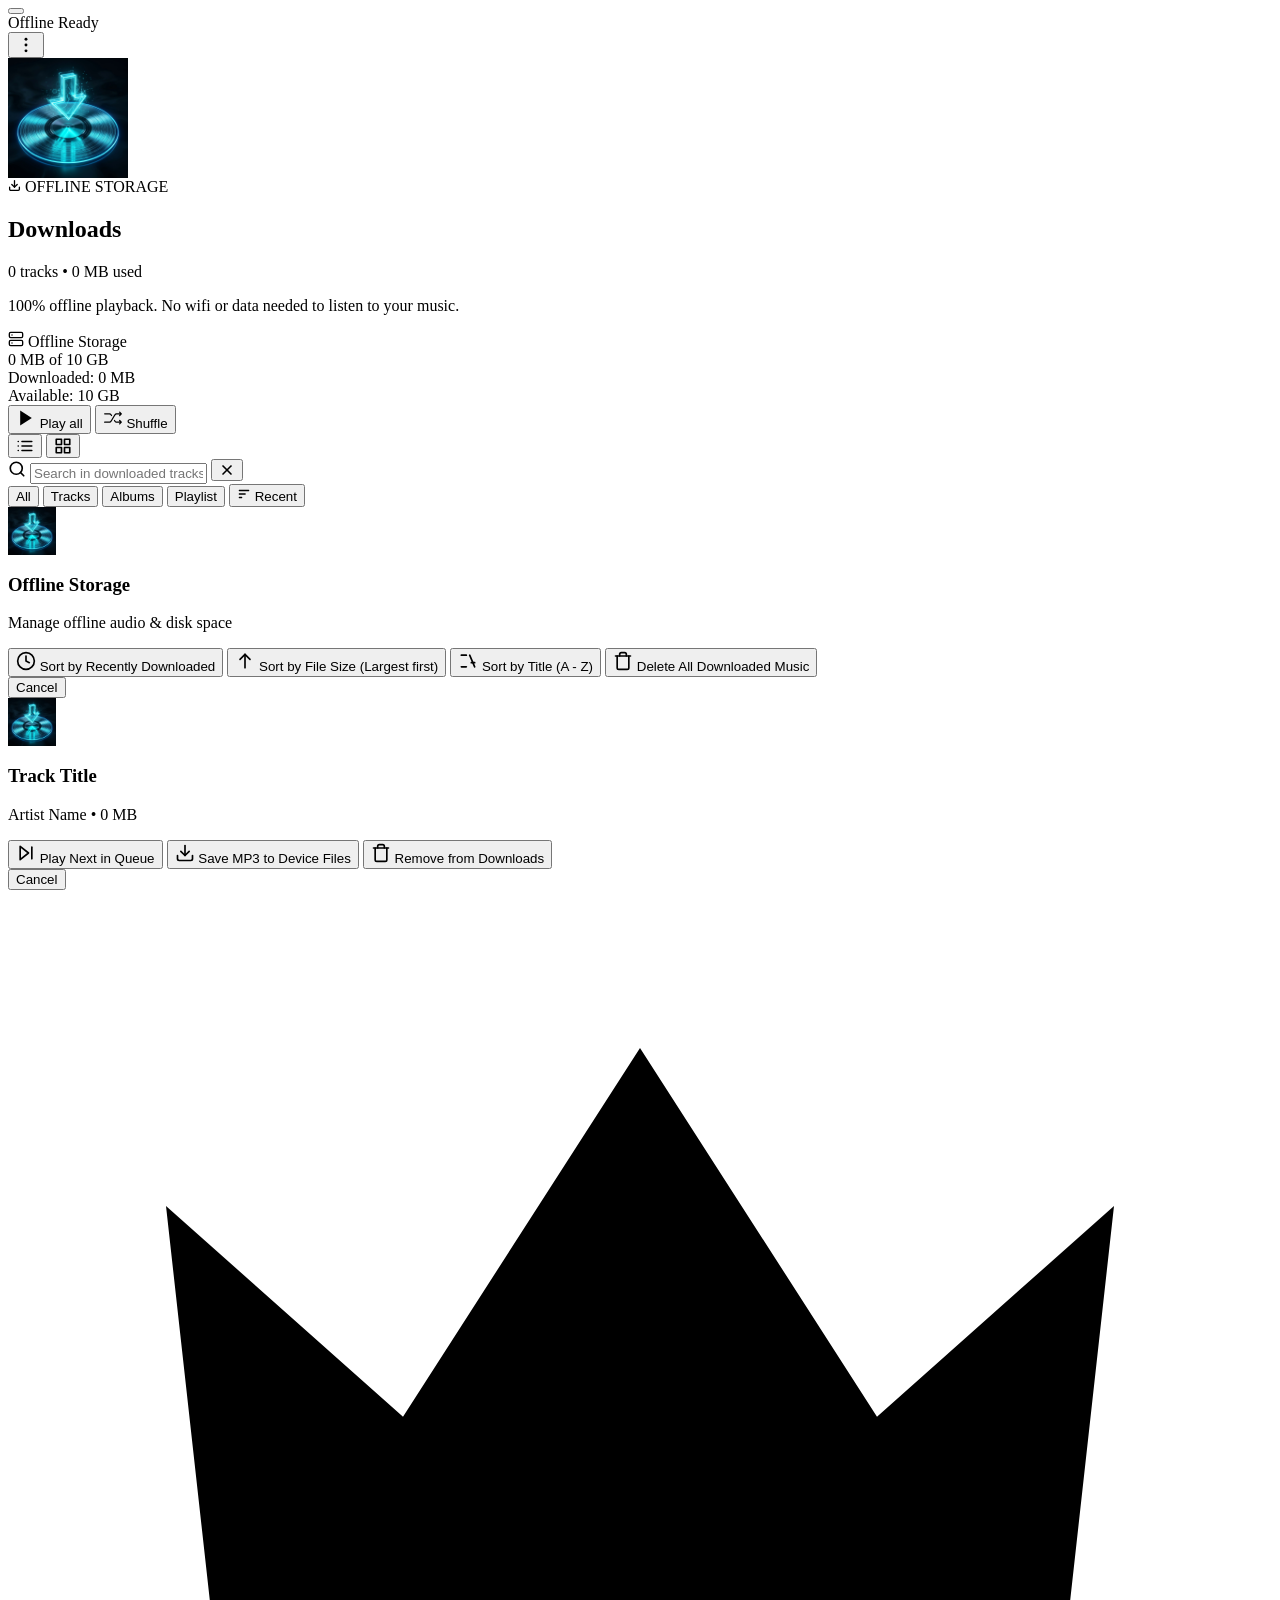
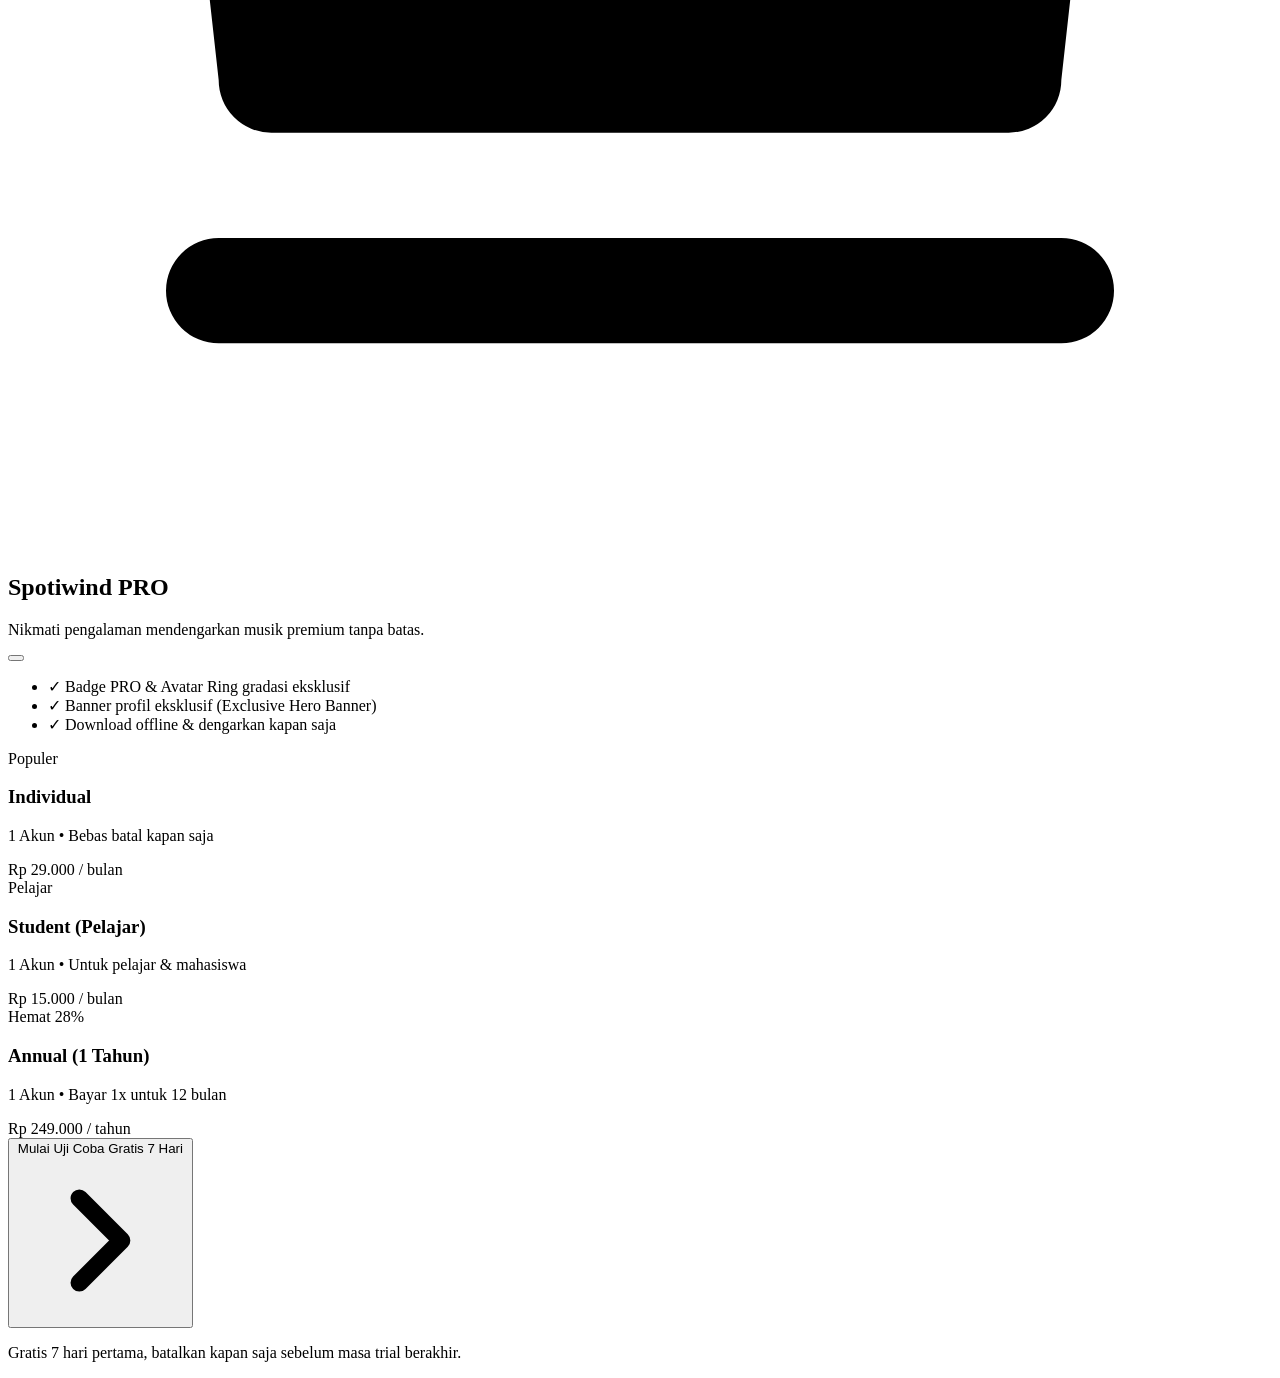
<file: src/pages/downloads-mobile.html>
<!-- Injected into .app-container in home-mobile.html -->

<body>
    <div class="downloads-page-wrapper">
        <!-- Top Sticky Header -->
        <header class="downloads-header" id="downloadsHeader">
            <button id="downloadsBackBtn" class="downloads-back-btn" type="button" aria-label="Back to Library">
                <svg viewBox="0 0 24 24" fill="none" stroke="currentColor" stroke-width="2.3" stroke-linecap="round"
                    stroke-linejoin="round" aria-hidden="true">
                    <line x1="19" y1="12" x2="5" y2="12"></line>
                    <polyline points="12 19 5 12 12 5"></polyline>
                </svg>
            </button>

            <!-- Offline Ready Indicator Badge -->
            <div class="downloads-offline-badge" id="downloadsOfflineBadge">
                <span class="downloads-pulse-dot" aria-hidden="true"></span>
                <span class="downloads-offline-label">Offline Ready</span>
            </div>

            <!-- Global Options More Button -->
            <button id="downloadsMoreBtn" class="downloads-more-btn" type="button" aria-label="Storage options">
                <svg viewBox="0 0 24 24" width="20" height="20" fill="currentColor" aria-hidden="true">
                    <circle cx="12" cy="5" r="1.75" />
                    <circle cx="12" cy="12" r="1.75" />
                    <circle cx="12" cy="19" r="1.75" />
                </svg>
            </button>
        </header>

        <!-- Hero Content Section -->
        <section class="downloads-hero" id="downloadsHero">
            <div class="downloads-cover-box">
                <img src="/public/images/Download%20Image.webp" alt="Downloaded Music Cover" class="downloads-cover-img"
                    width="120" height="120"
                    onerror="this.onerror=null; this.src='../../public/images/Download%20Image.webp';">
                <div class="downloads-cover-glow" aria-hidden="true"></div>
            </div>
            <div class="downloads-meta">
                <div class="downloads-category-tag">
                    <svg viewBox="0 0 24 24" width="13" height="13" fill="none" stroke="currentColor" stroke-width="2.4"
                        stroke-linecap="round" stroke-linejoin="round" aria-hidden="true">
                        <path d="M21 15v4a2 2 0 0 1-2 2H5a2 2 0 0 1-2-2v-4"></path>
                        <polyline points="7 10 12 15 17 10"></polyline>
                        <line x1="12" y1="15" x2="12" y2="3"></line>
                    </svg>
                    <span>OFFLINE STORAGE</span>
                </div>
                <h1 class="downloads-title">Downloads</h1>
                <div class="downloads-stats-row">
                    <span class="downloads-stat-item" id="downloadsTrackCount">0 tracks</span>
                    <span class="downloads-stat-dot">•</span>
                    <span class="downloads-stat-item" id="downloadsStorageSize">0 MB used</span>
                </div>
                <p class="downloads-tagline">100% offline playback. No wifi or data needed to listen to your music.</p>
            </div>
        </section>

        <!-- Interactive Storage Usage Meter Card -->
        <section class="downloads-storage-card" id="downloadsStorageCard" aria-label="Offline Storage Information">
            <div class="storage-card-header">
                <div class="storage-card-title-group">
                    <svg viewBox="0 0 24 24" width="16" height="16" fill="none" stroke="currentColor" stroke-width="2"
                        stroke-linecap="round" stroke-linejoin="round" class="storage-icon" aria-hidden="true">
                        <rect x="2" y="2" width="20" height="8" rx="2" ry="2"></rect>
                        <rect x="2" y="14" width="20" height="8" rx="2" ry="2"></rect>
                        <line x1="6" y1="6" x2="6.01" y2="6"></line>
                        <line x1="6" y1="18" x2="6.01" y2="18"></line>
                    </svg>
                    <span class="storage-card-label">Offline Storage</span>
                </div>
                <span class="storage-usage-text" id="storageUsageSummary">0 MB of 10 GB</span>
            </div>

            <div class="storage-progress-bar-wrapper">
                <div class="storage-progress-bar" id="storageProgressBar" role="progressbar" aria-valuenow="0"
                    aria-valuemin="0" aria-valuemax="100">
                    <div class="storage-fill-spotiwind" id="storageFillSpotiwind" style="width: 0%;"></div>
                </div>
            </div>

            <div class="storage-legend-row">
                <div class="storage-legend-item">
                    <span class="legend-dot dot-spotiwind"></span>
                    <span class="legend-label">Downloaded:</span>
                    <span class="legend-val" id="legendSpotiwindVal">0 MB</span>
                </div>
                <div class="storage-legend-item">
                    <span class="legend-dot dot-free"></span>
                    <span class="legend-label">Available:</span>
                    <span class="legend-val" id="legendFreeVal">10 GB</span>
                </div>
            </div>
        </section>

        <!-- Action Controls Bar (Play all, Shuffle, View Switcher) -->
        <div class="downloads-actions-bar">
            <button id="downloadsPlayAllBtn" class="downloads-play-all-btn" type="button"
                aria-label="Play all downloaded tracks">
                <span class="btn-icon-wrapper" id="downloadsPlayIconWrapper">
                    <svg viewBox="0 0 24 24" width="20" height="20" fill="currentColor" aria-hidden="true">
                        <polygon points="5 3 19 12 5 21 5 3"></polygon>
                    </svg>
                </span>
                <span class="btn-text" id="downloadsPlayAllText">Play all</span>
            </button>

            <button id="downloadsShuffleBtn" class="downloads-shuffle-btn" type="button"
                aria-label="Shuffle play downloaded tracks">
                <svg xmlns="http://www.w3.org/2000/svg" width="20" height="20" viewBox="0 0 24 24" aria-hidden="true">
                    <path d="M0 0h24v24H0z" fill="none" />
                    <path fill="currentColor"
                        d="M2 16.25a.75.75 0 0 0 0 1.5zm8.748-2.163l-.643-.386zm2.504-4.174l.643.386zM22 7l.53.53a.75.75 0 0 0 0-1.06zm-2.53 1.47a.75.75 0 0 0 1.06 1.06zm1.06-4a.75.75 0 1 0-1.06 1.06zm-5.31 2.92l-.369-.653zM2 17.75h3.603v-1.5H2zm9.39-3.277l2.505-4.174l-1.286-.772l-2.504 4.174zm7.007-6.723H22v-1.5h-3.603zm3.073-1.28l-2 2l1.06 1.06l2-2zm1.06 0l-2-2l-1.06 1.06l2 2zm-8.635 3.829c.434-.724.734-1.22 1.006-1.589c.263-.355.468-.543.689-.668l-.739-1.305c-.467.264-.82.627-1.155 1.08c-.326.44-.668 1.011-1.087 1.71zm4.502-4.049c-.815 0-1.48 0-2.025.052c-.562.055-1.054.17-1.521.435l.739 1.305c.22-.125.487-.204.927-.247c.456-.044 1.036-.045 1.88-.045zM5.603 17.75c.815 0 1.48 0 2.025-.052c.562-.055 1.054-.17 1.521-.435l-.739-1.305c-.22.125-.487.204-.927.247c-.456.044-1.036.045-1.88.045zm4.502-4.049c-.435.724-.734 1.22-1.006 1.589c-.263.355-.468.543-.689.668l.74 1.305c.466-.264.819-.627 1.154-1.08c.326-.44.668-1.011 1.087-1.71zM2 6.25a.75.75 0 0 0 0 1.5zM22 17l.53.53a.75.75 0 0 0 0-1.06zm-1.47-2.53a.75.75 0 1 0-1.06 1.06zm-1.06 4a.75.75 0 1 0 1.06 1.06zm-3.345-1.525l.144-.736zm-1.682-2.33a.75.75 0 1 0-1.286.77zm.025 1.391l.558-.501zm-6.593-8.95l.143-.737zm1.682 2.33a.75.75 0 0 0 1.286-.772zm-.025-1.393l-.558.502zM2 7.75h4.668v-1.5H2zm15.332 10H22v-1.5h-4.668zm5.198-1.28l-2-2l-1.06 1.06l2 2zm-1.06 0l-2 2l1.06 1.06l2-2zm-4.138-.22c-.645 0-.867-.003-1.063-.041l-.287 1.472c.372.072.765.069 1.35.069zm-4.175-.864c.3.502.5.84.754 1.122l1.115-1.003c-.134-.149-.25-.337-.583-.89zm3.112.823a2.25 2.25 0 0 1-1.243-.704l-1.115 1.003a3.75 3.75 0 0 0 2.071 1.173zM6.668 7.75c.645 0 .867.003 1.063.041l.287-1.472c-.372-.072-.765-.069-1.35-.069zm4.175.864c-.3-.502-.5-.84-.754-1.122L8.974 8.495c.134.149.25.337.583.89zm-3.112-.823c.48.094.916.34 1.243.704l1.115-1.003a3.75 3.75 0 0 0-2.071-1.173z" />
                </svg>
                <span>Shuffle</span>
            </button>

            <!-- Layout Switcher (List vs Grid) -->
            <div class="downloads-view-toggle-group">
                <button type="button" id="downloadsViewListBtn" class="downloads-view-btn is-active"
                    aria-label="List view">
                    <svg viewBox="0 0 24 24" width="18" height="18" fill="none" stroke="currentColor" stroke-width="2.2"
                        stroke-linecap="round" stroke-linejoin="round">
                        <line x1="8" y1="6" x2="21" y2="6"></line>
                        <line x1="8" y1="12" x2="21" y2="12"></line>
                        <line x1="8" y1="18" x2="21" y2="18"></line>
                        <line x1="3" y1="6" x2="3.01" y2="6"></line>
                        <line x1="3" y1="12" x2="3.01" y2="12"></line>
                        <line x1="3" y1="18" x2="3.01" y2="18"></line>
                    </svg>
                </button>
                <button type="button" id="downloadsViewGridBtn" class="downloads-view-btn" aria-label="Grid view">
                    <svg viewBox="0 0 24 24" width="18" height="18" fill="none" stroke="currentColor" stroke-width="2.2"
                        stroke-linecap="round" stroke-linejoin="round">
                        <rect x="3" y="3" width="7" height="7"></rect>
                        <rect x="14" y="3" width="7" height="7"></rect>
                        <rect x="14" y="14" width="7" height="7"></rect>
                        <rect x="3" y="14" width="7" height="7"></rect>
                    </svg>
                </button>
            </div>
        </div>

        <!-- Search Box & Filter Chips Section -->
        <div class="downloads-filter-section">
            <div class="downloads-search-box">
                <svg class="downloads-search-icon" viewBox="0 0 24 24" width="18" height="18" fill="none"
                    stroke="currentColor" stroke-width="2.2" stroke-linecap="round" stroke-linejoin="round"
                    aria-hidden="true">
                    <circle cx="11" cy="11" r="8"></circle>
                    <line x1="21" y1="21" x2="16.65" y2="16.65"></line>
                </svg>
                <input type="text" id="downloadsSearchInput" class="downloads-search-input"
                    placeholder="Search in downloaded tracks..." autocomplete="off" spellcheck="false"
                    aria-label="Search downloaded tracks">
                <button type="button" id="downloadsSearchClearBtn" class="downloads-search-clear-btn hidden"
                    aria-label="Clear search">
                    <svg viewBox="0 0 24 24" width="16" height="16" fill="none" stroke="currentColor" stroke-width="2.5"
                        stroke-linecap="round" stroke-linejoin="round" aria-hidden="true">
                        <line x1="18" y1="6" x2="6" y2="18"></line>
                        <line x1="6" y1="6" x2="18" y2="18"></line>
                    </svg>
                </button>
            </div>

            <!-- Horizontal Filter Chips -->
            <div class="downloads-chips-row" role="tablist" aria-label="Filter download categories">
                <button type="button" class="downloads-chip is-active" data-filter="all">All</button>
                <button type="button" class="downloads-chip" data-filter="tracks">Tracks</button>
                <button type="button" class="downloads-chip" data-filter="albums">Albums</button>
                <button type="button" class="downloads-chip" data-filter="playlists">Playlist</button>

                <!-- Sort Dropdown Trigger -->
                <button type="button" id="downloadsSortTriggerBtn" class="downloads-sort-btn"
                    aria-label="Sort downloads">
                    <svg viewBox="0 0 24 24" width="14" height="14" fill="none" stroke="currentColor" stroke-width="2.2"
                        stroke-linecap="round" stroke-linejoin="round">
                        <line x1="4" y1="6" x2="20" y2="6"></line>
                        <line x1="4" y1="12" x2="14" y2="12"></line>
                        <line x1="4" y1="18" x2="8" y2="18"></line>
                    </svg>
                    <span id="downloadsSortLabel">Recent</span>
                </button>
            </div>
        </div>

        <!-- Downloaded Tracks List Section -->
        <section class="downloads-list-section">
            <div id="downloadsTrackList" class="downloads-list view-list">
                <!-- Skeletons rendered initially by JS or fallback -->
                <div class="download-song-skeleton skeleton">
                    <div class="skeleton-art"></div>
                    <div class="skeleton-info">
                        <div class="skeleton-line-title"></div>
                        <div class="skeleton-line-sub"></div>
                    </div>
                    <div class="skeleton-actions"></div>
                </div>
                <div class="download-song-skeleton skeleton">
                    <div class="skeleton-art"></div>
                    <div class="skeleton-info">
                        <div class="skeleton-line-title"></div>
                        <div class="skeleton-line-sub"></div>
                    </div>
                    <div class="skeleton-actions"></div>
                </div>
                <div class="download-song-skeleton skeleton">
                    <div class="skeleton-art"></div>
                    <div class="skeleton-info">
                        <div class="skeleton-line-title"></div>
                        <div class="skeleton-line-sub"></div>
                    </div>
                    <div class="skeleton-actions"></div>
                </div>
            </div>
        </section>
    </div>

    <!-- Global Downloads Options Bottom Sheet Modal -->
    <div id="downloadsGlobalOptionsModal" class="downloads-options-modal hidden" inert>
        <div class="downloads-options-backdrop" id="downloadsGlobalBackdrop"></div>
        <div class="downloads-options-sheet" id="downloadsGlobalSheet">
            <div class="downloads-options-handle-wrapper">
                <div class="downloads-options-handle"></div>
            </div>
            <div class="downloads-options-header">
                <img src="/public/images/Download%20Image.webp" alt="Downloaded Music" class="downloads-options-photo"
                    width="48" height="48"
                    onerror="this.onerror=null; this.src='../../public/images/Download%20Image.webp';">
                <div class="downloads-options-info">
                    <h3 class="downloads-options-name">Offline Storage</h3>
                    <p class="downloads-options-sub" id="downloadsGlobalOptionsSub">Manage offline audio & disk space
                    </p>
                </div>
            </div>
            <div class="downloads-options-list">
                <button type="button" class="downloads-option-item" id="optSortRecent">
                    <svg viewBox="0 0 24 24" width="20" height="20" fill="none" stroke="currentColor" stroke-width="2"
                        stroke-linecap="round" stroke-linejoin="round">
                        <circle cx="12" cy="12" r="10"></circle>
                        <polyline points="12 6 12 12 16 14"></polyline>
                    </svg>
                    <span>Sort by Recently Downloaded</span>
                </button>
                <button type="button" class="downloads-option-item" id="optSortSize">
                    <svg viewBox="0 0 24 24" width="20" height="20" fill="none" stroke="currentColor" stroke-width="2"
                        stroke-linecap="round" stroke-linejoin="round">
                        <line x1="12" y1="20" x2="12" y2="4"></line>
                        <polyline points="6 10 12 4 18 10"></polyline>
                    </svg>
                    <span>Sort by File Size (Largest first)</span>
                </button>
                <button type="button" class="downloads-option-item" id="optSortAlpha">
                    <svg viewBox="0 0 24 24" width="20" height="20" fill="none" stroke="currentColor" stroke-width="2"
                        stroke-linecap="round" stroke-linejoin="round">
                        <path d="M4 19h6"></path>
                        <path d="M4 5h6"></path>
                        <path d="M14 5l6 14"></path>
                        <path d="M16 14h4"></path>
                    </svg>
                    <span>Sort by Title (A - Z)</span>
                </button>
                <button type="button" class="downloads-option-item item-danger" id="optClearAllDownloads">
                    <svg viewBox="0 0 24 24" width="20" height="20" fill="none" stroke="currentColor" stroke-width="2"
                        stroke-linecap="round" stroke-linejoin="round">
                        <polyline points="3 6 5 6 21 6"></polyline>
                        <path d="M19 6v14a2 2 0 0 1-2 2H7a2 2 0 0 1-2-2V6m3 0V4a2 2 0 0 1 2-2h4a2 2 0 0 1 2 2v2"></path>
                    </svg>
                    <span>Delete All Downloaded Music</span>
                </button>
            </div>
            <button type="button" class="downloads-options-close-btn" id="downloadsGlobalCloseBtn">Cancel</button>
        </div>
    </div>

    <!-- Per-Song Options Bottom Sheet Modal -->
    <div id="downloadsSongOptionsModal" class="downloads-options-modal hidden" inert>
        <div class="downloads-options-backdrop" id="downloadsSongBackdrop"></div>
        <div class="downloads-options-sheet" id="downloadsSongSheet">
            <div class="downloads-options-handle-wrapper">
                <div class="downloads-options-handle"></div>
            </div>
            <div class="downloads-options-header">
                <img id="songOptionsCover" src="/public/images/Download%20Image.webp" alt="Track Cover"
                    class="downloads-options-photo" width="48" height="48">
                <div class="downloads-options-info">
                    <h3 class="downloads-options-name" id="songOptionsTitle">Track Title</h3>
                    <p class="downloads-options-sub" id="songOptionsArtist">Artist Name • 0 MB</p>
                </div>
            </div>
            <div class="downloads-options-list">
                <button type="button" class="downloads-option-item" id="optSongPlayNext">
                    <svg viewBox="0 0 24 24" width="20" height="20" fill="none" stroke="currentColor" stroke-width="2"
                        stroke-linecap="round" stroke-linejoin="round">
                        <polygon points="5 4 15 12 5 20 5 4"></polygon>
                        <line x1="19" y1="5" x2="19" y2="19"></line>
                    </svg>
                    <span>Play Next in Queue</span>
                </button>
                <button type="button" class="downloads-option-item" id="optSongExportMp3">
                    <svg viewBox="0 0 24 24" width="20" height="20" fill="none" stroke="currentColor" stroke-width="2"
                        stroke-linecap="round" stroke-linejoin="round">
                        <path d="M21 15v4a2 2 0 0 1-2 2H5a2 2 0 0 1-2-2v-4"></path>
                        <polyline points="7 10 12 15 17 10"></polyline>
                        <line x1="12" y1="15" x2="12" y2="3"></line>
                    </svg>
                    <span>Save MP3 to Device Files</span>
                </button>
                <button type="button" class="downloads-option-item item-danger" id="optSongRemoveDownload">
                    <svg viewBox="0 0 24 24" width="20" height="20" fill="none" stroke="currentColor" stroke-width="2"
                        stroke-linecap="round" stroke-linejoin="round">
                        <polyline points="3 6 5 6 21 6"></polyline>
                        <path d="M19 6v14a2 2 0 0 1-2 2H7a2 2 0 0 1-2-2V6m3 0V4a2 2 0 0 1 2-2h4a2 2 0 0 1 2 2v2"></path>
                    </svg>
                    <span>Remove from Downloads</span>
                </button>
            </div>
            <button type="button" class="downloads-options-close-btn" id="downloadsSongCloseBtn">Cancel</button>
        </div>
    </div>

    <!-- Subscription Plans Modal (Upgrade to PRO) -->
    <div id="proSubscriptionModal" class="pro-subscription-modal hidden" aria-hidden="true" inert>
        <div class="pro-modal-backdrop"></div>
        <div class="pro-modal-sheet" role="dialog" aria-labelledby="proModalTitle">
            <div class="pro-modal-handle-bar" aria-hidden="true"></div>

            <header class="pro-modal-header">
                <div class="pro-modal-crown" aria-hidden="true">
                    <svg viewBox="0 0 24 24" fill="currentColor">
                        <path
                            d="M5 16h14a1 1 0 0 0 1-1L21 6l-4.5 4L12 3 7.5 10 3 6l1 9a1 1 0 0 0 1 1zm-1 2a1 1 0 0 0 0 2h16a1 1 0 1 0 0-2H4z" />
                    </svg>
                </div>
                <h2 id="proModalTitle" class="pro-modal-title">Spotiwind PRO</h2>
                <p class="pro-modal-subtitle">Nikmati pengalaman mendengarkan musik premium tanpa batas.</p>
                <button id="closeSubscriptionModalBtn" class="pro-modal-close-btn" type="button" aria-label="Tutup">
                    <svg viewBox="0 0 24 24" fill="none" stroke="currentColor" stroke-width="2.5" stroke-linecap="round"
                        stroke-linejoin="round">
                        <line x1="18" y1="6" x2="6" y2="18"></line>
                        <line x1="6" y1="6" x2="18" y2="18"></line>
                    </svg>
                </button>
            </header>

            <!-- Benefits List -->
            <ul class="pro-benefits-list">
                <li class="pro-benefit-item">
                    <span class="pro-check-icon">✓</span>
                    <span>Badge PRO & Avatar Ring gradasi eksklusif</span>
                </li>
                <li class="pro-benefit-item">
                    <span class="pro-check-icon">✓</span>
                    <span>Banner profil eksklusif (Exclusive Hero Banner)</span>
                </li>
                <li class="pro-benefit-item">
                    <span class="pro-check-icon">✓</span>
                    <span>Download offline & dengarkan kapan saja</span>
                </li>
            </ul>

            <!-- Plans Cards -->
            <div class="pro-plans-container" role="radiogroup" aria-label="Pilihan Paket Langganan">
                <!-- Plan 1: Individual Monthly -->
                <div class="pro-plan-card is-selected" role="radio" aria-checked="true" tabindex="0"
                    data-plan-id="individual" data-plan-name="Individual Monthly" data-plan-price="Rp 29.000">
                    <div class="pro-plan-badge">Populer</div>
                    <div class="pro-plan-info">
                        <h3 class="pro-plan-name">Individual</h3>
                        <p class="pro-plan-desc">1 Akun • Bebas batal kapan saja</p>
                    </div>
                    <div class="pro-plan-pricing">
                        <span class="pro-price">Rp 29.000</span>
                        <span class="pro-period">/ bulan</span>
                    </div>
                </div>

                <!-- Plan 2: Student -->
                <div class="pro-plan-card" role="radio" aria-checked="false" tabindex="0" data-plan-id="student"
                    data-plan-name="Student Plan" data-plan-price="Rp 15.000">
                    <div class="pro-plan-badge badge-student">Pelajar</div>
                    <div class="pro-plan-info">
                        <h3 class="pro-plan-name">Student (Pelajar)</h3>
                        <p class="pro-plan-desc">1 Akun • Untuk pelajar & mahasiswa</p>
                    </div>
                    <div class="pro-plan-pricing">
                        <span class="pro-price">Rp 15.000</span>
                        <span class="pro-period">/ bulan</span>
                    </div>
                </div>

                <!-- Plan 3: Annual Best Value -->
                <div class="pro-plan-card" role="radio" aria-checked="false" tabindex="0" data-plan-id="annual"
                    data-plan-name="Annual Best Value" data-plan-price="Rp 249.000">
                    <div class="pro-plan-badge badge-annual">Hemat 28%</div>
                    <div class="pro-plan-info">
                        <h3 class="pro-plan-name">Annual (1 Tahun)</h3>
                        <p class="pro-plan-desc">1 Akun • Bayar 1x untuk 12 bulan</p>
                    </div>
                    <div class="pro-plan-pricing">
                        <span class="pro-price">Rp 249.000</span>
                        <span class="pro-period">/ tahun</span>
                    </div>
                </div>
            </div>

            <!-- Footer Action -->
            <div class="pro-modal-footer">
                <button id="activateProTrialBtn" class="pro-modal-subscribe-btn" type="button">
                    <span>Mulai Uji Coba Gratis 7 Hari</span>
                    <svg viewBox="0 0 24 24" fill="none" stroke="currentColor" stroke-width="2.5" stroke-linecap="round"
                        stroke-linejoin="round">
                        <polyline points="9 18 15 12 9 6"></polyline>
                    </svg>
                </button>
                <p class="pro-footer-note">Gratis 7 hari pertama, batalkan kapan saja sebelum masa trial berakhir.</p>
            </div>
        </div>
    </div>
</body>
</file>
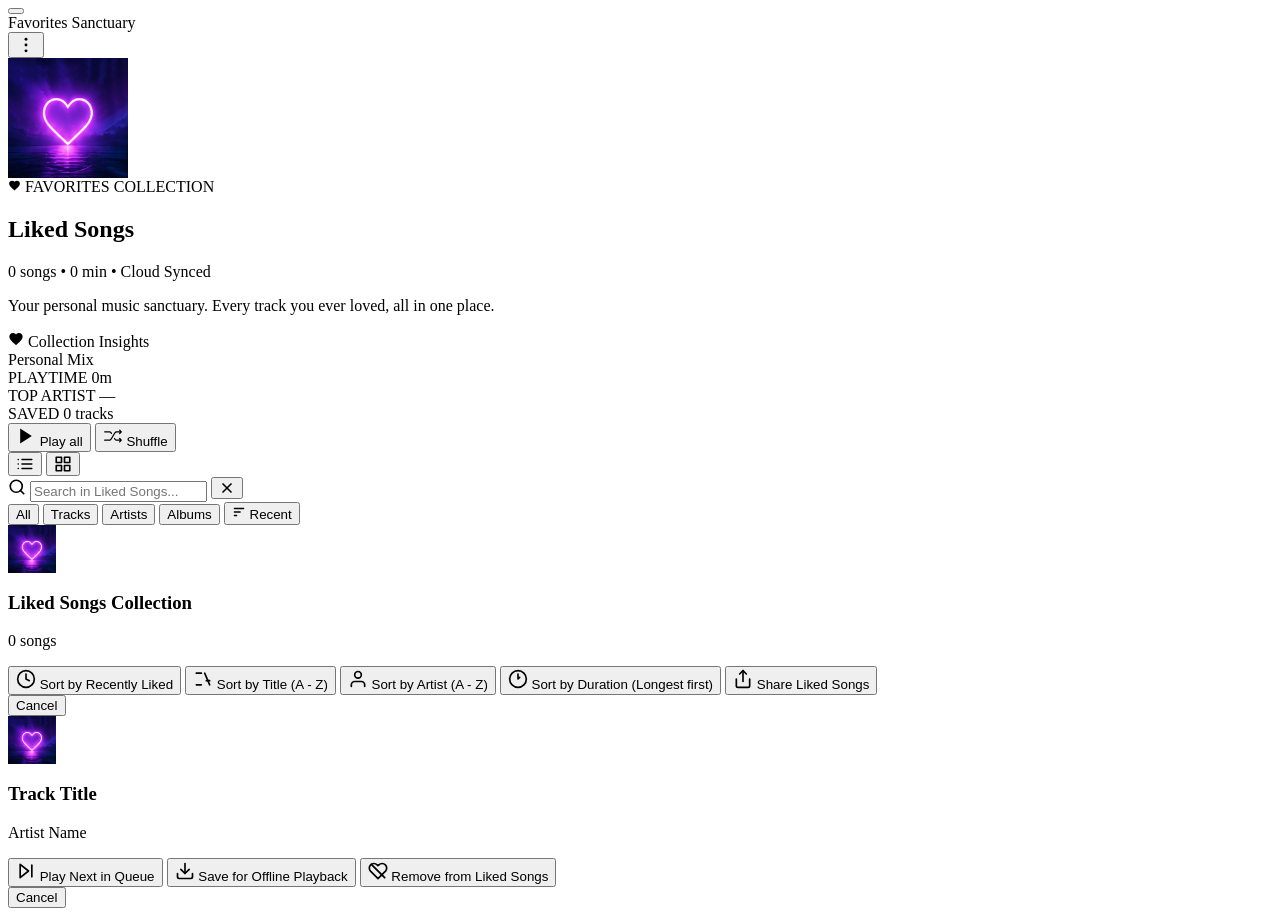
<file: src/pages/liked-songs-mobile.html>
<!-- Injected into .app-container in home-mobile.html -->

<body>
    <div class="liked-songs-page-wrapper">
        <!-- Top Sticky Header -->
        <header class="liked-songs-header" id="likedSongsHeader">
            <button id="likedSongsBackBtn" class="liked-songs-back-btn" type="button" aria-label="Back to Library">
                <svg viewBox="0 0 24 24" fill="none" stroke="currentColor" stroke-width="2.3" stroke-linecap="round"
                    stroke-linejoin="round" aria-hidden="true">
                    <line x1="19" y1="12" x2="5" y2="12"></line>
                    <polyline points="12 19 5 12 12 5"></polyline>
                </svg>
            </button>

            <!-- Center Status Floating Badge -->
            <div class="liked-songs-status-badge" id="likedSongsStatusBadge">
                <span class="liked-pulse-dot" aria-hidden="true"></span>
                <span class="liked-status-label">Favorites Sanctuary</span>
            </div>

            <button id="likedSongsMoreBtn" class="liked-songs-more-btn" type="button" aria-label="Liked songs options">
                <svg viewBox="0 0 24 24" width="20" height="20" fill="currentColor" aria-hidden="true">
                    <circle cx="12" cy="5" r="1.75" />
                    <circle cx="12" cy="12" r="1.75" />
                    <circle cx="12" cy="19" r="1.75" />
                </svg>
            </button>
        </header>

        <!-- Liked Songs Hero Content Section -->
        <section class="liked-songs-hero" id="likedSongsHero">
            <div class="liked-songs-cover-box">
                <img src="/public/images/Liked%20Image.webp" alt="Liked Songs Cover" class="liked-songs-cover-img" width="120" height="120"
                    onerror="this.onerror=null; this.src='../../public/images/Liked%20Image.webp';">
                <div class="liked-songs-cover-glow" aria-hidden="true"></div>
            </div>
            <div class="liked-songs-meta">
                <div class="liked-songs-category-tag">
                    <svg viewBox="0 0 24 24" width="13" height="13" fill="currentColor" aria-hidden="true">
                        <path d="M12 21.35l-1.45-1.32C5.4 15.36 2 12.28 2 8.5 2 5.42 4.42 3 7.5 3c1.74 0 3.41.81 4.5 2.09C13.09 3.81 14.76 3 16.5 3 19.58 3 22 5.42 22 8.5c0 3.78-3.4 6.86-8.55 11.54L12 21.35z"/>
                    </svg>
                    <span>FAVORITES COLLECTION</span>
                </div>
                <h1 class="liked-songs-title">Liked Songs</h1>
                <div class="liked-songs-stats-row">
                    <span class="liked-stat-item" id="likedSongsCount">0 songs</span>
                    <span class="liked-stat-dot">•</span>
                    <span class="liked-stat-item" id="likedSongsDuration">0 min</span>
                    <span class="liked-stat-dot">•</span>
                    <span class="liked-stat-item liked-stat-synced" id="likedSongsSyncStatus">Cloud Synced</span>
                </div>
                <p class="liked-songs-tagline">Your personal music sanctuary. Every track you ever loved, all in one place.</p>
            </div>
        </section>

        <!-- Interactive Collection Insights Card -->
        <section class="liked-songs-insights-card" id="likedSongsInsightsCard" aria-label="Collection Insights">
            <div class="insights-card-header">
                <div class="insights-card-title-group">
                    <svg viewBox="0 0 24 24" width="16" height="16" fill="currentColor" class="insights-icon" aria-hidden="true">
                        <path d="M12 21.35l-1.45-1.32C5.4 15.36 2 12.28 2 8.5 2 5.42 4.42 3 7.5 3c1.74 0 3.41.81 4.5 2.09C13.09 3.81 14.76 3 16.5 3 19.58 3 22 5.42 22 8.5c0 3.78-3.4 6.86-8.55 11.54L12 21.35z"/>
                    </svg>
                    <span class="insights-card-label">Collection Insights</span>
                </div>
                <span class="insights-card-badge" id="insightsVibeBadge">Personal Mix</span>
            </div>

            <div class="insights-metrics-grid">
                <div class="insights-metric-box">
                    <span class="insights-metric-label">PLAYTIME</span>
                    <span class="insights-metric-val" id="insightsPlaytimeVal">0m</span>
                </div>
                <div class="insights-metric-box">
                    <span class="insights-metric-label">TOP ARTIST</span>
                    <span class="insights-metric-val" id="insightsTopArtistVal">—</span>
                </div>
                <div class="insights-metric-box">
                    <span class="insights-metric-label">SAVED</span>
                    <span class="insights-metric-val" id="insightsSavedVal">0 tracks</span>
                </div>
            </div>

            <div class="insights-accent-bar" aria-hidden="true"></div>
        </section>

        <!-- Action Controls Bar (Play all, Shuffle, View Switcher) -->
        <div class="liked-songs-actions-bar">
            <button id="likedSongsPlayAllBtn" class="liked-songs-play-all-btn" type="button"
                aria-label="Play all liked songs">
                <span class="btn-icon-wrapper" id="likedPlayIconWrapper">
                    <svg viewBox="0 0 24 24" width="20" height="20" fill="currentColor" aria-hidden="true">
                        <polygon points="5 3 19 12 5 21 5 3"></polygon>
                    </svg>
                </span>
                <span class="btn-text" id="likedPlayAllText">Play all</span>
            </button>

            <button id="likedSongsShuffleBtn" class="liked-songs-shuffle-btn" type="button"
                aria-label="Shuffle play liked songs">
                <svg xmlns="http://www.w3.org/2000/svg" width="20" height="20" viewBox="0 0 24 24" aria-hidden="true">
                    <path d="M0 0h24v24H0z" fill="none" />
                    <path fill="currentColor"
                        d="M2 16.25a.75.75 0 0 0 0 1.5zm8.748-2.163l-.643-.386zm2.504-4.174l.643.386zM22 7l.53.53a.75.75 0 0 0 0-1.06zm-2.53 1.47a.75.75 0 0 0 1.06 1.06zm1.06-4a.75.75 0 1 0-1.06 1.06zm-5.31 2.92l-.369-.653zM2 17.75h3.603v-1.5H2zm9.39-3.277l2.505-4.174l-1.286-.772l-2.504 4.174zm7.007-6.723H22v-1.5h-3.603zm3.073-1.28l-2 2l1.06 1.06l2-2zm1.06 0l-2-2l-1.06 1.06l2 2zm-8.635 3.829c.434-.724.734-1.22 1.006-1.589c.263-.355.468-.543.689-.668l-.739-1.305c-.467.264-.82.627-1.155 1.08c-.326.44-.668 1.011-1.087 1.71zm4.502-4.049c-.815 0-1.48 0-2.025.052c-.562.055-1.054.17-1.521.435l.739 1.305c.22-.125.487-.204.927-.247c.456-.044 1.036-.045 1.88-.045zM5.603 17.75c.815 0 1.48 0 2.025-.052c.562-.055 1.054-.17 1.521-.435l-.739-1.305c-.22.125-.487.204-.927.247c-.456.044-1.036.045-1.88.045zm4.502-4.049c-.435.724-.734 1.22-1.006 1.589c-.263.355-.468.543-.689.668l.74 1.305c.466-.264.819-.627 1.154-1.08c.326-.44.668-1.011 1.087-1.71zM2 6.25a.75.75 0 0 0 0 1.5zM22 17l.53.53a.75.75 0 0 0 0-1.06zm-1.47-2.53a.75.75 0 1 0-1.06 1.06zm-1.06 4a.75.75 0 1 0 1.06 1.06zm-3.345-1.525l.144-.736zm-1.682-2.33a.75.75 0 1 0-1.286.77zm.025 1.391l.558-.501zm-6.593-8.95l.143-.737zm1.682 2.33a.75.75 0 0 0 1.286-.772zm-.025-1.393l-.558.502zM2 7.75h4.668v-1.5H2zm15.332 10H22v-1.5h-4.668zm5.198-1.28l-2-2l-1.06 1.06l2 2zm-1.06 0l-2 2l1.06 1.06l2-2zm-4.138-.22c-.645 0-.867-.003-1.063-.041l-.287 1.472c.372.072.765.069 1.35.069zm-4.175-.864c.3.502.5.84.754 1.122l1.115-1.003c-.134-.149-.25-.337-.583-.89zm3.112.823a2.25 2.25 0 0 1-1.243-.704l-1.115 1.003a3.75 3.75 0 0 0 2.071 1.173zM6.668 7.75c.645 0 .867.003 1.063.041l.287-1.472c-.372-.072-.765-.069-1.35-.069zm4.175.864c-.3-.502-.5-.84-.754-1.122L8.974 8.495c.134.149.25.337.583.89zm-3.112-.823c.48.094.916.34 1.243.704l1.115-1.003a3.75 3.75 0 0 0-2.071-1.173z" />
                </svg>
                <span>Shuffle</span>
            </button>

            <!-- Layout Switcher (List vs Grid) -->
            <div class="liked-songs-view-toggle-group">
                <button type="button" id="likedViewListBtn" class="liked-view-btn is-active"
                    aria-label="List view">
                    <svg viewBox="0 0 24 24" width="18" height="18" fill="none" stroke="currentColor" stroke-width="2.2"
                        stroke-linecap="round" stroke-linejoin="round">
                        <line x1="8" y1="6" x2="21" y2="6"></line>
                        <line x1="8" y1="12" x2="21" y2="12"></line>
                        <line x1="8" y1="18" x2="21" y2="18"></line>
                        <line x1="3" y1="6" x2="3.01" y2="6"></line>
                        <line x1="3" y1="12" x2="3.01" y2="12"></line>
                        <line x1="3" y1="18" x2="3.01" y2="18"></line>
                    </svg>
                </button>
                <button type="button" id="likedViewGridBtn" class="liked-view-btn" aria-label="Grid view">
                    <svg viewBox="0 0 24 24" width="18" height="18" fill="none" stroke="currentColor" stroke-width="2.2"
                        stroke-linecap="round" stroke-linejoin="round">
                        <rect x="3" y="3" width="7" height="7"></rect>
                        <rect x="14" y="3" width="7" height="7"></rect>
                        <rect x="14" y="14" width="7" height="7"></rect>
                        <rect x="3" y="14" width="7" height="7"></rect>
                    </svg>
                </button>
            </div>
        </div>

        <!-- Search Box & Filter Chips Section -->
        <div class="liked-songs-filter-section">
            <div class="liked-songs-search-box">
                <svg class="liked-songs-search-icon" viewBox="0 0 24 24" width="18" height="18" fill="none"
                    stroke="currentColor" stroke-width="2.2" stroke-linecap="round" stroke-linejoin="round"
                    aria-hidden="true">
                    <circle cx="11" cy="11" r="8"></circle>
                    <line x1="21" y1="21" x2="16.65" y2="16.65"></line>
                </svg>
                <input type="text" id="likedSongsSearchInput" class="liked-songs-search-input"
                    placeholder="Search in Liked Songs..." autocomplete="off" spellcheck="false"
                    aria-label="Search liked songs">
                <button type="button" id="likedSongsSearchClearBtn" class="liked-songs-search-clear-btn hidden"
                    aria-label="Clear search input">
                    <svg viewBox="0 0 24 24" width="16" height="16" fill="none" stroke="currentColor" stroke-width="2.5"
                        stroke-linecap="round" stroke-linejoin="round" aria-hidden="true">
                        <line x1="18" y1="6" x2="6" y2="18"></line>
                        <line x1="6" y1="6" x2="18" y2="18"></line>
                    </svg>
                </button>
            </div>

            <!-- Horizontal Filter Chips -->
            <div class="liked-songs-chips-row" role="tablist" aria-label="Filter liked songs categories">
                <button type="button" class="liked-chip is-active" data-filter="all">All</button>
                <button type="button" class="liked-chip" data-filter="tracks">Tracks</button>
                <button type="button" class="liked-chip" data-filter="artists">Artists</button>
                <button type="button" class="liked-chip" data-filter="albums">Albums</button>

                <!-- Sort Dropdown / Cycle Trigger -->
                <button type="button" id="likedSortTriggerBtn" class="liked-sort-btn"
                    aria-label="Sort liked songs">
                    <svg viewBox="0 0 24 24" width="14" height="14" fill="none" stroke="currentColor" stroke-width="2.2"
                        stroke-linecap="round" stroke-linejoin="round">
                        <line x1="4" y1="6" x2="20" y2="6"></line>
                        <line x1="4" y1="12" x2="14" y2="12"></line>
                        <line x1="4" y1="18" x2="8" y2="18"></line>
                    </svg>
                    <span id="likedSortLabel">Recent</span>
                </button>
            </div>
        </div>

        <!-- Liked Songs Data List / Grid Section -->
        <section class="liked-songs-list-section">
            <div id="likedSongsList" class="liked-songs-list view-list">
                <!-- Skeletons rendered initially by JS or fallback -->
                <div class="liked-song-skeleton skeleton">
                    <div class="skeleton-art"></div>
                    <div class="skeleton-info">
                        <div class="skeleton-line-title"></div>
                        <div class="skeleton-line-sub"></div>
                    </div>
                    <div class="skeleton-actions"></div>
                </div>
                <div class="liked-song-skeleton skeleton">
                    <div class="skeleton-art"></div>
                    <div class="skeleton-info">
                        <div class="skeleton-line-title"></div>
                        <div class="skeleton-line-sub"></div>
                    </div>
                    <div class="skeleton-actions"></div>
                </div>
                <div class="liked-song-skeleton skeleton">
                    <div class="skeleton-art"></div>
                    <div class="skeleton-info">
                        <div class="skeleton-line-title"></div>
                        <div class="skeleton-line-sub"></div>
                    </div>
                    <div class="skeleton-actions"></div>
                </div>
            </div>
        </section>
    </div>

    <!-- Global Liked Songs Options Bottom Sheet Modal -->
    <div id="likedSongsOptionsModal" class="liked-songs-options-modal hidden" inert>
        <div class="liked-songs-options-backdrop" id="likedSongsOptionsBackdrop"></div>
        <div class="liked-songs-options-sheet" id="likedSongsOptionsSheet">
            <div class="liked-songs-options-handle-wrapper" id="likedSongsOptionsHandleWrapper">
                <div class="liked-songs-options-handle"></div>
            </div>
            <div class="liked-songs-options-header">
                <img src="/public/images/Liked%20Image.webp" alt="Liked Songs" class="liked-songs-options-photo" width="48" height="48"
                    onerror="this.onerror=null; this.src='../../public/images/Liked%20Image.webp';">
                <div class="liked-songs-options-info">
                    <h3 class="liked-songs-options-name">Liked Songs Collection</h3>
                    <p class="liked-songs-options-sub" id="likedSongsOptionsCount">0 songs</p>
                </div>
            </div>
            <div class="liked-songs-options-list">
                <button type="button" class="liked-songs-option-item" id="optLikedSortRecent">
                    <svg viewBox="0 0 24 24" width="20" height="20" fill="none" stroke="currentColor" stroke-width="2"
                        stroke-linecap="round" stroke-linejoin="round">
                        <circle cx="12" cy="12" r="10"></circle>
                        <polyline points="12 6 12 12 16 14"></polyline>
                    </svg>
                    <span>Sort by Recently Liked</span>
                </button>
                <button type="button" class="liked-songs-option-item" id="optLikedSortAlpha">
                    <svg viewBox="0 0 24 24" width="20" height="20" fill="none" stroke="currentColor" stroke-width="2"
                        stroke-linecap="round" stroke-linejoin="round">
                        <path d="M4 19h6"></path>
                        <path d="M4 5h6"></path>
                        <path d="M14 5l6 14"></path>
                        <path d="M16 14h4"></path>
                    </svg>
                    <span>Sort by Title (A - Z)</span>
                </button>
                <button type="button" class="liked-songs-option-item" id="optLikedSortArtist">
                    <svg viewBox="0 0 24 24" width="20" height="20" fill="none" stroke="currentColor" stroke-width="2"
                        stroke-linecap="round" stroke-linejoin="round">
                        <path d="M20 21v-2a4 4 0 0 0-4-4H8a4 4 0 0 0-4 4v2"></path>
                        <circle cx="12" cy="7" r="4"></circle>
                    </svg>
                    <span>Sort by Artist (A - Z)</span>
                </button>
                <button type="button" class="liked-songs-option-item" id="optLikedSortDuration">
                    <svg viewBox="0 0 24 24" width="20" height="20" fill="none" stroke="currentColor" stroke-width="2"
                        stroke-linecap="round" stroke-linejoin="round">
                        <circle cx="12" cy="12" r="10"></circle>
                        <polyline points="12 6 12 12 14 10"></polyline>
                    </svg>
                    <span>Sort by Duration (Longest first)</span>
                </button>
                <button type="button" class="liked-songs-option-item" id="likedOptShareAction">
                    <svg viewBox="0 0 24 24" width="20" height="20" fill="none" stroke="currentColor" stroke-width="2"
                        stroke-linecap="round" stroke-linejoin="round">
                        <path d="M4 12v8a2 2 0 0 0 2 2h12a2 2 0 0 0 2-2v-8"></path>
                        <polyline points="16 6 12 2 8 6"></polyline>
                        <line x1="12" y1="2" x2="12" y2="15"></line>
                    </svg>
                    <span>Share Liked Songs</span>
                </button>
            </div>
            <button type="button" class="liked-songs-options-close-btn" id="likedSongsOptionsCloseBtn">Cancel</button>
        </div>
    </div>

    <!-- Per-Song Options Bottom Sheet Modal -->
    <div id="likedSongItemOptionsModal" class="liked-songs-options-modal hidden" inert>
        <div class="liked-songs-options-backdrop" id="likedSongItemBackdrop"></div>
        <div class="liked-songs-options-sheet" id="likedSongItemSheet">
            <div class="liked-songs-options-handle-wrapper">
                <div class="liked-songs-options-handle"></div>
            </div>
            <div class="liked-songs-options-header">
                <img id="likedSongOptionsCover" src="/public/images/Liked%20Image.webp" alt="Track Cover"
                    class="liked-songs-options-photo" width="48" height="48">
                <div class="liked-songs-options-info">
                    <h3 class="liked-songs-options-name" id="likedSongOptionsTitle">Track Title</h3>
                    <p class="liked-songs-options-sub" id="likedSongOptionsArtist">Artist Name</p>
                </div>
            </div>
            <div class="liked-songs-options-list">
                <button type="button" class="liked-songs-option-item" id="optLikedSongPlayNext">
                    <svg viewBox="0 0 24 24" width="20" height="20" fill="none" stroke="currentColor" stroke-width="2"
                        stroke-linecap="round" stroke-linejoin="round">
                        <polygon points="5 4 15 12 5 20 5 4"></polygon>
                        <line x1="19" y1="5" x2="19" y2="19"></line>
                    </svg>
                    <span>Play Next in Queue</span>
                </button>
                <button type="button" class="liked-songs-option-item" id="optLikedSongDownload">
                    <svg viewBox="0 0 24 24" width="20" height="20" fill="none" stroke="currentColor" stroke-width="2"
                        stroke-linecap="round" stroke-linejoin="round">
                        <path d="M21 15v4a2 2 0 0 1-2 2H5a2 2 0 0 1-2-2v-4"></path>
                        <polyline points="7 10 12 15 17 10"></polyline>
                        <line x1="12" y1="15" x2="12" y2="3"></line>
                    </svg>
                    <span>Save for Offline Playback</span>
                </button>
                <button type="button" class="liked-songs-option-item item-danger" id="optLikedSongRemove">
                    <svg viewBox="0 0 24 24" width="20" height="20" fill="none" stroke="currentColor" stroke-width="2"
                        stroke-linecap="round" stroke-linejoin="round">
                        <path d="M20.84 4.61a5.5 5.5 0 0 0-7.78 0L12 5.67l-1.06-1.06a5.5 5.5 0 0 0-7.78 7.78l1.06 1.06L12 21.23l7.78-7.78 1.06-1.06a5.5 5.5 0 0 0 0-7.78z"></path>
                        <line x1="4" y1="4" x2="20" y2="20" stroke="currentColor" stroke-width="2.2"></line>
                    </svg>
                    <span>Remove from Liked Songs</span>
                </button>
            </div>
            <button type="button" class="liked-songs-options-close-btn" id="likedSongItemCloseBtn">Cancel</button>
        </div>
    </div>
</body>
</file>
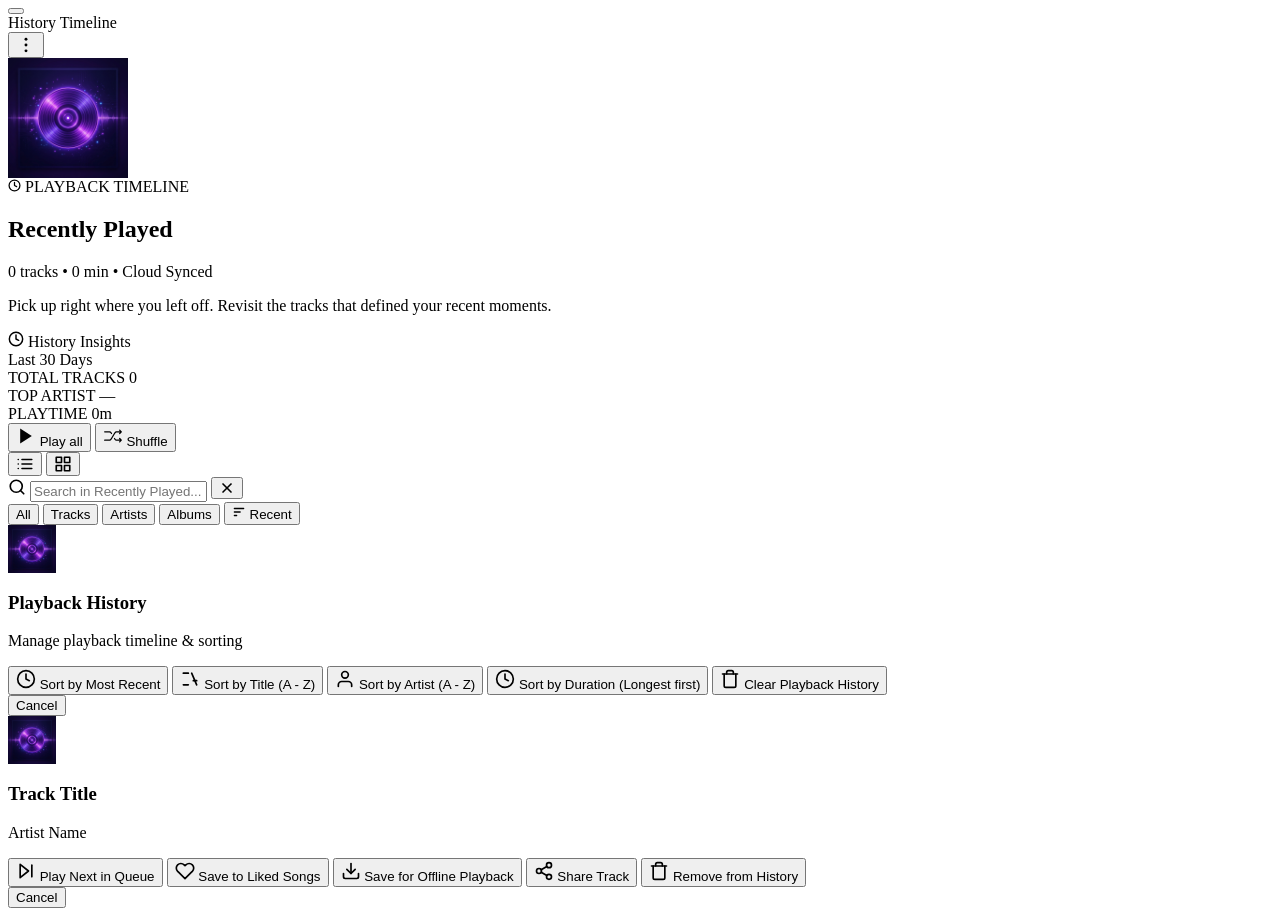
<file: src/pages/recently-played-mobile.html>
<!-- Injected into .app-container in home-mobile.html -->

<body>
    <div class="recently-played-page-wrapper">
        <!-- Top Sticky Header -->
        <header class="recently-played-header" id="recentHeader">
            <button id="recentBackBtn" class="recently-played-back-btn" type="button" aria-label="Back to Library">
                <svg viewBox="0 0 24 24" fill="none" stroke="currentColor" stroke-width="2.3" stroke-linecap="round"
                    stroke-linejoin="round" aria-hidden="true">
                    <line x1="19" y1="12" x2="5" y2="12"></line>
                    <polyline points="12 19 5 12 12 5"></polyline>
                </svg>
            </button>

            <!-- Center Status Floating Badge -->
            <div class="recently-played-status-badge" id="recentStatusBadge">
                <span class="recent-pulse-dot" aria-hidden="true"></span>
                <span class="recent-status-label">History Timeline</span>
            </div>

            <!-- Global Options More Button -->
            <button id="recentMoreBtn" class="recently-played-more-btn" type="button" aria-label="History options">
                <svg viewBox="0 0 24 24" width="20" height="20" fill="currentColor" aria-hidden="true">
                    <circle cx="12" cy="5" r="1.75" />
                    <circle cx="12" cy="12" r="1.75" />
                    <circle cx="12" cy="19" r="1.75" />
                </svg>
            </button>
        </header>

        <!-- Hero Content Section -->
        <section class="recently-played-hero" id="recentHero">
            <div class="recently-played-cover-box">
                <img src="/public/images/Recent%20Image.webp" alt="Recently Played Cover" class="recently-played-cover-img"
                    width="120" height="120"
                    onerror="this.onerror=null; this.src='../../public/images/Recent%20Image.webp';">
                <div class="recently-played-cover-glow" aria-hidden="true"></div>
            </div>
            <div class="recently-played-meta">
                <div class="recently-played-category-tag">
                    <svg viewBox="0 0 24 24" width="13" height="13" fill="none" stroke="currentColor" stroke-width="2.3"
                        stroke-linecap="round" stroke-linejoin="round" aria-hidden="true">
                        <circle cx="12" cy="12" r="10"></circle>
                        <polyline points="12 6 12 12 16 14"></polyline>
                    </svg>
                    <span>PLAYBACK TIMELINE</span>
                </div>
                <h1 class="recently-played-title">Recently Played</h1>
                <div class="recently-played-stats-row">
                    <span class="recently-played-stat-item" id="recentTrackCount">0 tracks</span>
                    <span class="recently-played-stat-dot">•</span>
                    <span class="recently-played-stat-item" id="recentTotalDuration">0 min</span>
                    <span class="recently-played-stat-dot">•</span>
                    <span class="recently-played-stat-item recent-stat-synced" id="recentSyncStatus">Cloud Synced</span>
                </div>
                <p class="recently-played-tagline">Pick up right where you left off. Revisit the tracks that defined your recent moments.</p>
            </div>
        </section>

        <!-- Interactive History Insights Card -->
        <section class="recently-played-insights-card" id="recentInsightsCard" aria-label="History Insights">
            <div class="insights-card-header">
                <div class="insights-card-title-group">
                    <svg viewBox="0 0 24 24" width="16" height="16" fill="none" stroke="currentColor" stroke-width="2.2"
                        stroke-linecap="round" stroke-linejoin="round" class="insights-icon" aria-hidden="true">
                        <circle cx="12" cy="12" r="10"></circle>
                        <polyline points="12 6 12 12 16 14"></polyline>
                    </svg>
                    <span class="insights-card-label">History Insights</span>
                </div>
                <span class="insights-card-badge" id="recentVibeBadge">Last 30 Days</span>
            </div>

            <div class="insights-metrics-grid">
                <div class="insights-metric-box">
                    <span class="insights-metric-label">TOTAL TRACKS</span>
                    <span class="insights-metric-val" id="recentStatTotalVal">0</span>
                </div>
                <div class="insights-metric-box">
                    <span class="insights-metric-label">TOP ARTIST</span>
                    <span class="insights-metric-val" id="recentStatTopArtistVal">—</span>
                </div>
                <div class="insights-metric-box">
                    <span class="insights-metric-label">PLAYTIME</span>
                    <span class="insights-metric-val" id="recentStatPlaytimeVal">0m</span>
                </div>
            </div>

            <div class="insights-accent-bar" aria-hidden="true"></div>
        </section>

        <!-- Action Controls Bar (Play all, Shuffle, View Switcher) -->
        <div class="recently-played-actions-bar">
            <button id="recentPlayAllBtn" class="recently-played-play-all-btn" type="button"
                aria-label="Play all recently played tracks">
                <span class="btn-icon-wrapper" id="recentPlayIconWrapper">
                    <svg viewBox="0 0 24 24" width="20" height="20" fill="currentColor" aria-hidden="true">
                        <polygon points="5 3 19 12 5 21 5 3"></polygon>
                    </svg>
                </span>
                <span class="btn-text" id="recentPlayAllText">Play all</span>
            </button>

            <button id="recentShuffleBtn" class="recently-played-shuffle-btn" type="button"
                aria-label="Shuffle play recently played tracks">
                <svg xmlns="http://www.w3.org/2000/svg" width="20" height="20" viewBox="0 0 24 24" aria-hidden="true">
                    <path d="M0 0h24v24H0z" fill="none" />
                    <path fill="currentColor"
                        d="M2 16.25a.75.75 0 0 0 0 1.5zm8.748-2.163l-.643-.386zm2.504-4.174l.643.386zM22 7l.53.53a.75.75 0 0 0 0-1.06zm-2.53 1.47a.75.75 0 0 0 1.06 1.06zm1.06-4a.75.75 0 1 0-1.06 1.06zm-5.31 2.92l-.369-.653zM2 17.75h3.603v-1.5H2zm9.39-3.277l2.505-4.174l-1.286-.772l-2.504 4.174zm7.007-6.723H22v-1.5h-3.603zm3.073-1.28l-2 2l1.06 1.06l2-2zm1.06 0l-2-2l-1.06 1.06l2 2zm-8.635 3.829c.434-.724.734-1.22 1.006-1.589c.263-.355.468-.543.689-.668l-.739-1.305c-.467.264-.82.627-1.155 1.08c-.326.44-.668 1.011-1.087 1.71zm4.502-4.049c-.815 0-1.48 0-2.025.052c-.562.055-1.054.17-1.521.435l.739 1.305c.22-.125.487-.204.927-.247c.456-.044 1.036-.045 1.88-.045zM5.603 17.75c.815 0 1.48 0 2.025-.052c.562-.055 1.054-.17 1.521-.435l-.739-1.305c-.22.125-.487.204-.927.247c-.456.044-1.036.045-1.88.045zm4.502-4.049c-.435.724-.734 1.22-1.006 1.589c-.263.355-.468.543-.689.668l.74 1.305c.466-.264.819-.627 1.154-1.08c.326-.44.668-1.011 1.087-1.71zM2 6.25a.75.75 0 0 0 0 1.5zM22 17l.53.53a.75.75 0 0 0 0-1.06zm-1.47-2.53a.75.75 0 1 0-1.06 1.06zm-1.06 4a.75.75 0 1 0 1.06 1.06zm-3.345-1.525l.144-.736zm-1.682-2.33a.75.75 0 1 0-1.286.77zm.025 1.391l.558-.501zm-6.593-8.95l.143-.737zm1.682 2.33a.75.75 0 0 0 1.286-.772zm-.025-1.393l-.558.502zM2 7.75h4.668v-1.5H2zm15.332 10H22v-1.5h-4.668zm5.198-1.28l-2-2l-1.06 1.06l2 2zm-1.06 0l-2 2l1.06 1.06l2-2zm-4.138-.22c-.645 0-.867-.003-1.063-.041l-.287 1.472c.372.072.765.069 1.35.069zm-4.175-.864c.3.502.5.84.754 1.122l1.115-1.003c-.134-.149-.25-.337-.583-.89zm3.112.823a2.25 2.25 0 0 1-1.243-.704l-1.115 1.003a3.75 3.75 0 0 0 2.071 1.173zM6.668 7.75c.645 0 .867.003 1.063.041l.287-1.472c-.372-.072-.765-.069-1.35-.069zm4.175.864c-.3-.502-.5-.84-.754-1.122L8.974 8.495c.134.149.25.337.583.89zm-3.112-.823c.48.094.916.34 1.243.704l1.115-1.003a3.75 3.75 0 0 0-2.071-1.173z" />
                </svg>
                <span>Shuffle</span>
            </button>

            <!-- Layout View Switcher (List vs Grid - Library Style) -->
            <div class="recently-played-view-toggle-group">
                <button type="button" id="recentViewListBtn" class="recent-view-btn is-active"
                    aria-label="List view">
                    <svg viewBox="0 0 24 24" width="18" height="18" fill="none" stroke="currentColor" stroke-width="2.2"
                        stroke-linecap="round" stroke-linejoin="round">
                        <line x1="8" y1="6" x2="21" y2="6"></line>
                        <line x1="8" y1="12" x2="21" y2="12"></line>
                        <line x1="8" y1="18" x2="21" y2="18"></line>
                        <line x1="3" y1="6" x2="3.01" y2="6"></line>
                        <line x1="3" y1="12" x2="3.01" y2="12"></line>
                        <line x1="3" y1="18" x2="3.01" y2="18"></line>
                    </svg>
                </button>
                <button type="button" id="recentViewGridBtn" class="recent-view-btn" aria-label="Grid view">
                    <svg viewBox="0 0 24 24" width="18" height="18" fill="none" stroke="currentColor" stroke-width="2.2"
                        stroke-linecap="round" stroke-linejoin="round">
                        <rect x="3" y="3" width="7" height="7"></rect>
                        <rect x="14" y="3" width="7" height="7"></rect>
                        <rect x="14" y="14" width="7" height="7"></rect>
                        <rect x="3" y="14" width="7" height="7"></rect>
                    </svg>
                </button>
            </div>
        </div>

        <!-- Search Box & Filter Chips Section -->
        <div class="recently-played-filter-section">
            <div class="recently-played-search-box">
                <svg class="recently-played-search-icon" viewBox="0 0 24 24" width="18" height="18" fill="none"
                    stroke="currentColor" stroke-width="2.2" stroke-linecap="round" stroke-linejoin="round"
                    aria-hidden="true">
                    <circle cx="11" cy="11" r="8"></circle>
                    <line x1="21" y1="21" x2="16.65" y2="16.65"></line>
                </svg>
                <input type="text" id="recentSongsSearchInput" class="recently-played-search-input"
                    placeholder="Search in Recently Played..." autocomplete="off" spellcheck="false"
                    aria-label="Search recently played tracks">
                <button type="button" id="recentSongsSearchClearBtn" class="recently-played-search-clear-btn hidden"
                    aria-label="Clear search input">
                    <svg viewBox="0 0 24 24" width="16" height="16" fill="none" stroke="currentColor" stroke-width="2.5"
                        stroke-linecap="round" stroke-linejoin="round" aria-hidden="true">
                        <line x1="18" y1="6" x2="6" y2="18"></line>
                        <line x1="6" y1="6" x2="18" y2="18"></line>
                    </svg>
                </button>
            </div>

            <!-- Horizontal Filter Chips -->
            <div class="recently-played-chips-row" role="tablist" aria-label="Filter recently played categories">
                <button type="button" class="recent-chip is-active" data-filter="all">All</button>
                <button type="button" class="recent-chip" data-filter="tracks">Tracks</button>
                <button type="button" class="recent-chip" data-filter="artists">Artists</button>
                <button type="button" class="recent-chip" data-filter="albums">Albums</button>

                <!-- Sort Dropdown / Cycle Trigger -->
                <button type="button" id="recentSortTriggerBtn" class="recent-sort-btn"
                    aria-label="Sort recently played tracks">
                    <svg viewBox="0 0 24 24" width="14" height="14" fill="none" stroke="currentColor" stroke-width="2.2"
                        stroke-linecap="round" stroke-linejoin="round">
                        <line x1="4" y1="6" x2="20" y2="6"></line>
                        <line x1="4" y1="12" x2="14" y2="12"></line>
                        <line x1="4" y1="18" x2="8" y2="18"></line>
                    </svg>
                    <span id="recentSortLabel">Recent</span>
                </button>
            </div>
        </div>

        <!-- Recently Played Songs List / Grid Section -->
        <section class="recently-played-list-section">
            <div id="recentSongsContainer" class="recently-played-list view-list">
                <!-- Skeletons rendered initially by JS or fallback -->
                <div class="recent-song-skeleton skeleton">
                    <div class="skeleton-art"></div>
                    <div class="skeleton-info">
                        <div class="skeleton-line-title"></div>
                        <div class="skeleton-line-sub"></div>
                    </div>
                    <div class="skeleton-actions"></div>
                </div>
                <div class="recent-song-skeleton skeleton">
                    <div class="skeleton-art"></div>
                    <div class="skeleton-info">
                        <div class="skeleton-line-title"></div>
                        <div class="skeleton-line-sub"></div>
                    </div>
                    <div class="skeleton-actions"></div>
                </div>
                <div class="recent-song-skeleton skeleton">
                    <div class="skeleton-art"></div>
                    <div class="skeleton-info">
                        <div class="skeleton-line-title"></div>
                        <div class="skeleton-line-sub"></div>
                    </div>
                    <div class="skeleton-actions"></div>
                </div>
            </div>
        </section>
    </div>

    <!-- Global History Options Bottom Sheet Modal -->
    <div id="recentGlobalOptionsModal" class="recently-played-options-modal hidden" inert>
        <div class="recently-played-options-backdrop" id="recentGlobalBackdrop"></div>
        <div class="recently-played-options-sheet" id="recentGlobalSheet">
            <div class="recently-played-options-handle-wrapper">
                <div class="recently-played-options-handle"></div>
            </div>
            <div class="recently-played-options-header">
                <img src="/public/images/Recent%20Image.webp" alt="Recently Played" class="recently-played-options-photo"
                    width="48" height="48"
                    onerror="this.onerror=null; this.src='../../public/images/Recent%20Image.webp';">
                <div class="recently-played-options-info">
                    <h3 class="recently-played-options-name">Playback History</h3>
                    <p class="recently-played-options-sub" id="recentGlobalOptionsSub">Manage playback timeline & sorting</p>
                </div>
            </div>
            <div class="recently-played-options-list">
                <button type="button" class="recently-played-option-item" id="optRecentSortRecent">
                    <svg viewBox="0 0 24 24" width="20" height="20" fill="none" stroke="currentColor" stroke-width="2"
                        stroke-linecap="round" stroke-linejoin="round">
                        <circle cx="12" cy="12" r="10"></circle>
                        <polyline points="12 6 12 12 16 14"></polyline>
                    </svg>
                    <span>Sort by Most Recent</span>
                </button>
                <button type="button" class="recently-played-option-item" id="optRecentSortAlpha">
                    <svg viewBox="0 0 24 24" width="20" height="20" fill="none" stroke="currentColor" stroke-width="2"
                        stroke-linecap="round" stroke-linejoin="round">
                        <path d="M4 19h6"></path>
                        <path d="M4 5h6"></path>
                        <path d="M14 5l6 14"></path>
                        <path d="M16 14h4"></path>
                    </svg>
                    <span>Sort by Title (A - Z)</span>
                </button>
                <button type="button" class="recently-played-option-item" id="optRecentSortArtist">
                    <svg viewBox="0 0 24 24" width="20" height="20" fill="none" stroke="currentColor" stroke-width="2"
                        stroke-linecap="round" stroke-linejoin="round">
                        <path d="M20 21v-2a4 4 0 0 0-4-4H8a4 4 0 0 0-4 4v2"></path>
                        <circle cx="12" cy="7" r="4"></circle>
                    </svg>
                    <span>Sort by Artist (A - Z)</span>
                </button>
                <button type="button" class="recently-played-option-item" id="optRecentSortDuration">
                    <svg viewBox="0 0 24 24" width="20" height="20" fill="none" stroke="currentColor" stroke-width="2"
                        stroke-linecap="round" stroke-linejoin="round">
                        <circle cx="12" cy="12" r="10"></circle>
                        <polyline points="12 6 12 12 16 14"></polyline>
                    </svg>
                    <span>Sort by Duration (Longest first)</span>
                </button>
                <button type="button" class="recently-played-option-item item-danger" id="optClearRecentHistory">
                    <svg viewBox="0 0 24 24" width="20" height="20" fill="none" stroke="currentColor" stroke-width="2"
                        stroke-linecap="round" stroke-linejoin="round">
                        <polyline points="3 6 5 6 21 6"></polyline>
                        <path d="M19 6v14a2 2 0 0 1-2 2H7a2 2 0 0 1-2-2V6m3 0V4a2 2 0 0 1 2-2h4a2 2 0 0 1 2 2v2"></path>
                    </svg>
                    <span>Clear Playback History</span>
                </button>
            </div>
            <button type="button" class="recently-played-options-close-btn" id="recentGlobalCloseBtn">Cancel</button>
        </div>
    </div>

    <!-- Per-Song Options Bottom Sheet Modal -->
    <div id="recentSongOptionsModal" class="recently-played-options-modal hidden" inert>
        <div class="recently-played-options-backdrop" id="recentSongBackdrop"></div>
        <div class="recently-played-options-sheet" id="recentSongSheet">
            <div class="recently-played-options-handle-wrapper">
                <div class="recently-played-options-handle"></div>
            </div>
            <div class="recently-played-options-header">
                <img id="recentSongOptionsCover" src="/public/images/Recent%20Image.webp" alt="Track Cover"
                    class="recently-played-options-photo" width="48" height="48">
                <div class="recently-played-options-info">
                    <h3 class="recently-played-options-name" id="recentSongOptionsTitle">Track Title</h3>
                    <p class="recently-played-options-sub" id="recentSongOptionsArtist">Artist Name</p>
                </div>
            </div>
            <div class="recently-played-options-list">
                <button type="button" class="recently-played-option-item" id="optRecentSongPlayNext">
                    <svg viewBox="0 0 24 24" width="20" height="20" fill="none" stroke="currentColor" stroke-width="2"
                        stroke-linecap="round" stroke-linejoin="round">
                        <polygon points="5 4 15 12 5 20 5 4"></polygon>
                        <line x1="19" y1="5" x2="19" y2="19"></line>
                    </svg>
                    <span>Play Next in Queue</span>
                </button>
                <button type="button" class="recently-played-option-item" id="optRecentSongToggleLike">
                    <svg viewBox="0 0 24 24" width="20" height="20" fill="none" stroke="currentColor" stroke-width="2"
                        stroke-linecap="round" stroke-linejoin="round" id="recentSongLikeIcon">
                        <path
                            d="M20.84 4.61a5.5 5.5 0 0 0-7.78 0L12 5.67l-1.06-1.06a5.5 5.5 0 0 0-7.78 7.78l1.06 1.06L12 21.23l7.78-7.78 1.06-1.06a5.5 5.5 0 0 0 0-7.78z">
                        </path>
                    </svg>
                    <span id="recentSongLikeText">Save to Liked Songs</span>
                </button>
                <button type="button" class="recently-played-option-item" id="optRecentSongDownload">
                    <svg viewBox="0 0 24 24" width="20" height="20" fill="none" stroke="currentColor" stroke-width="2"
                        stroke-linecap="round" stroke-linejoin="round">
                        <path d="M21 15v4a2 2 0 0 1-2 2H5a2 2 0 0 1-2-2v-4"></path>
                        <polyline points="7 10 12 15 17 10"></polyline>
                        <line x1="12" y1="15" x2="12" y2="3"></line>
                    </svg>
                    <span>Save for Offline Playback</span>
                </button>
                <button type="button" class="recently-played-option-item" id="optRecentSongShare">
                    <svg viewBox="0 0 24 24" width="20" height="20" fill="none" stroke="currentColor" stroke-width="2"
                        stroke-linecap="round" stroke-linejoin="round">
                        <circle cx="18" cy="5" r="3"></circle>
                        <circle cx="6" cy="12" r="3"></circle>
                        <circle cx="18" cy="19" r="3"></circle>
                        <line x1="8.59" y1="13.51" x2="15.42" y2="17.49"></line>
                        <line x1="15.41" y1="6.51" x2="8.59" y2="10.49"></line>
                    </svg>
                    <span>Share Track</span>
                </button>
                <button type="button" class="recently-played-option-item item-danger" id="optRecentSongRemove">
                    <svg viewBox="0 0 24 24" width="20" height="20" fill="none" stroke="currentColor" stroke-width="2"
                        stroke-linecap="round" stroke-linejoin="round">
                        <polyline points="3 6 5 6 21 6"></polyline>
                        <path d="M19 6v14a2 2 0 0 1-2 2H7a2 2 0 0 1-2-2V6m3 0V4a2 2 0 0 1 2-2h4a2 2 0 0 1 2 2v2"></path>
                    </svg>
                    <span>Remove from History</span>
                </button>
            </div>
            <button type="button" class="recently-played-options-close-btn" id="recentSongCloseBtn">Cancel</button>
        </div>
    </div>
</body>
</file>
